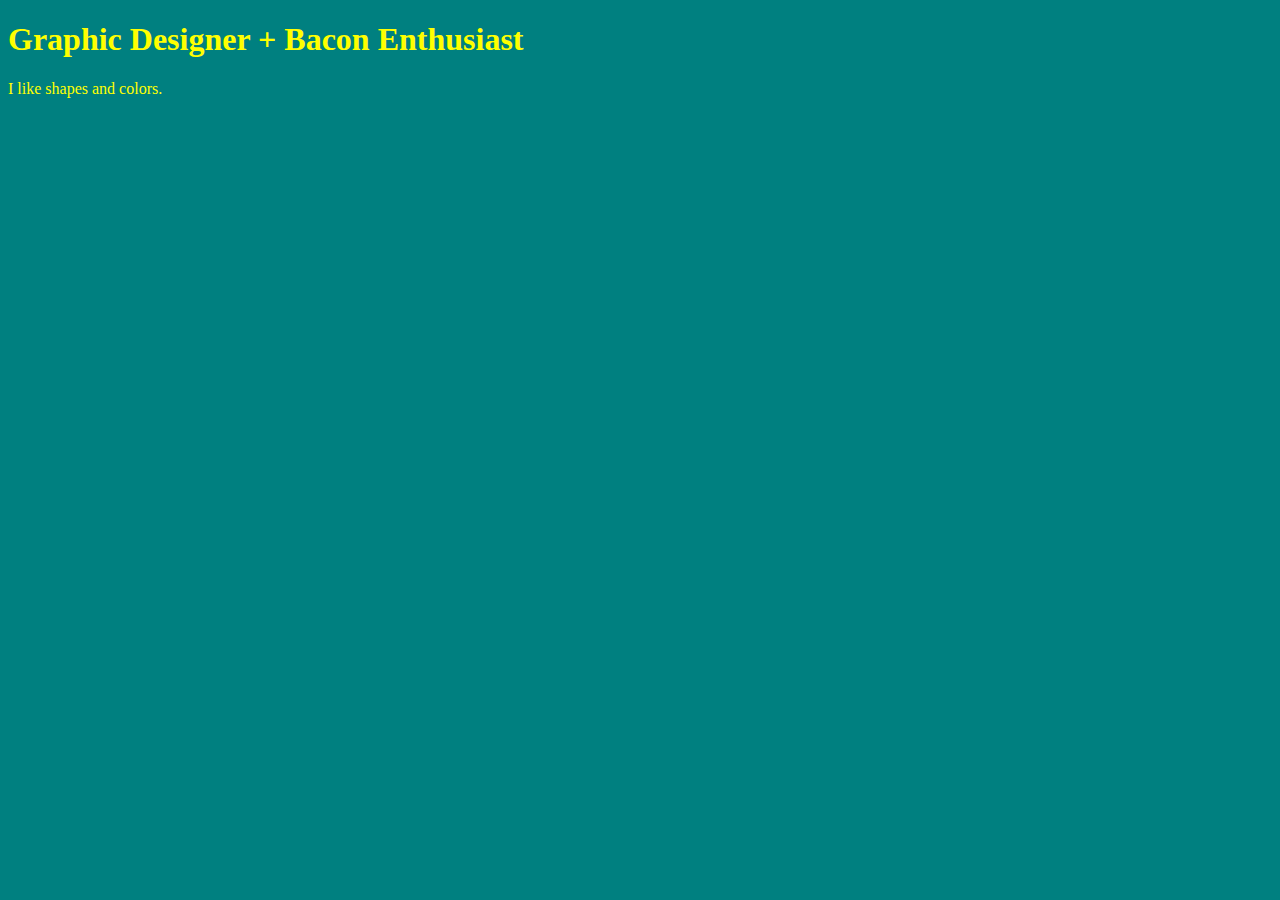
<file: unit_1/index.html>
<!DOCTYPE html>
<html>

<head>
<link rel="stylesheet" type="text/css" href="css/style.css">
	<title>Elizabeth Ashley Sarni</title>
</head>

<body>
	<h1>Graphic Designer + Bacon Enthusiast</h1>
	<p>I like shapes and colors.</p>
</body>

</html>
</file>
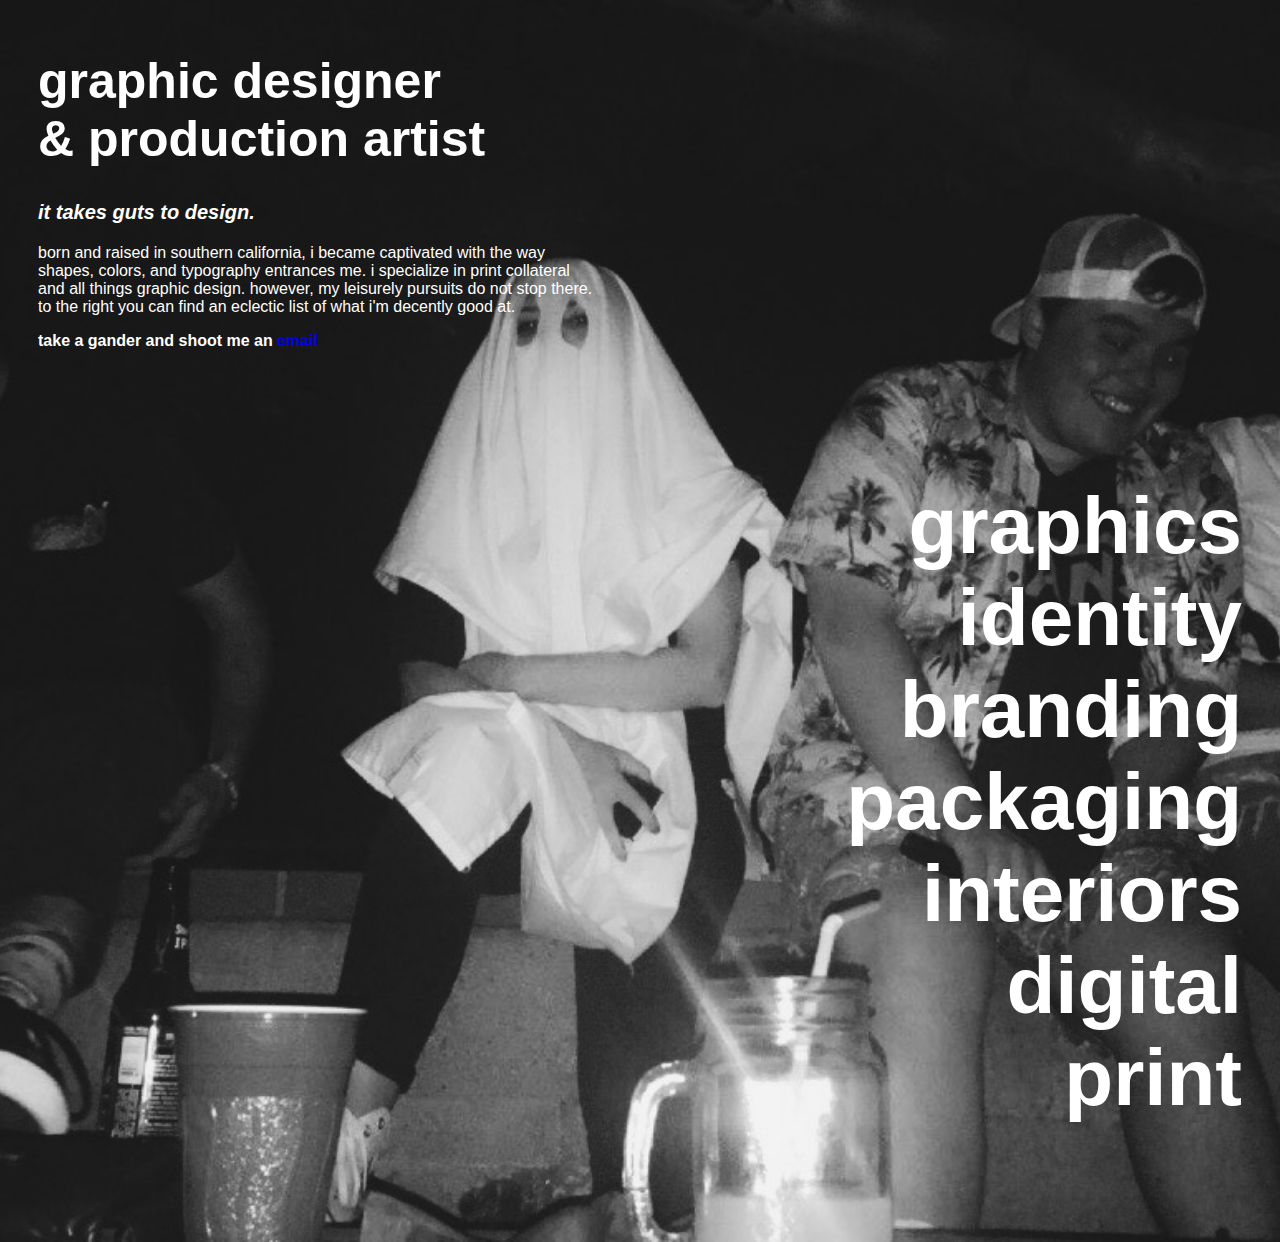
<file: unit_3/index.html>
<!DOCTYPE html>
<html>
<head>
<link rel="stylesheet" href="css/style.css">
	<title>Elizabeth Sarni</title>
</head>
<body>
<h1>GRAPHIC DESIGNER <br> &amp; PRODUCTION ARTIST</h1>
<h2><i>It takes guts to design.</i></h2>

<p class="aboutme">Born and raised in Southern California, I became captivated with the way <br>shapes, colors, and typography entrances me. I specialize in print collateral <br>and all things graphic design. However, my leisurely pursuits do not stop there. <br>To the right you can find an eclectic list of what I'm decently good at. </p>

<p><b>Take a gander and shoot me an <a href="mailto:lizsarni@gmail.com">email</p></b></a>

<ul><b>
<li>graphics<li>
<li>identity</li>
<li>branding</li>
<li>packaging</li>
<li>interiors</li>
<li>digital</li>
<li>print</li>
</ul></b>

</body>
</html>
</file>
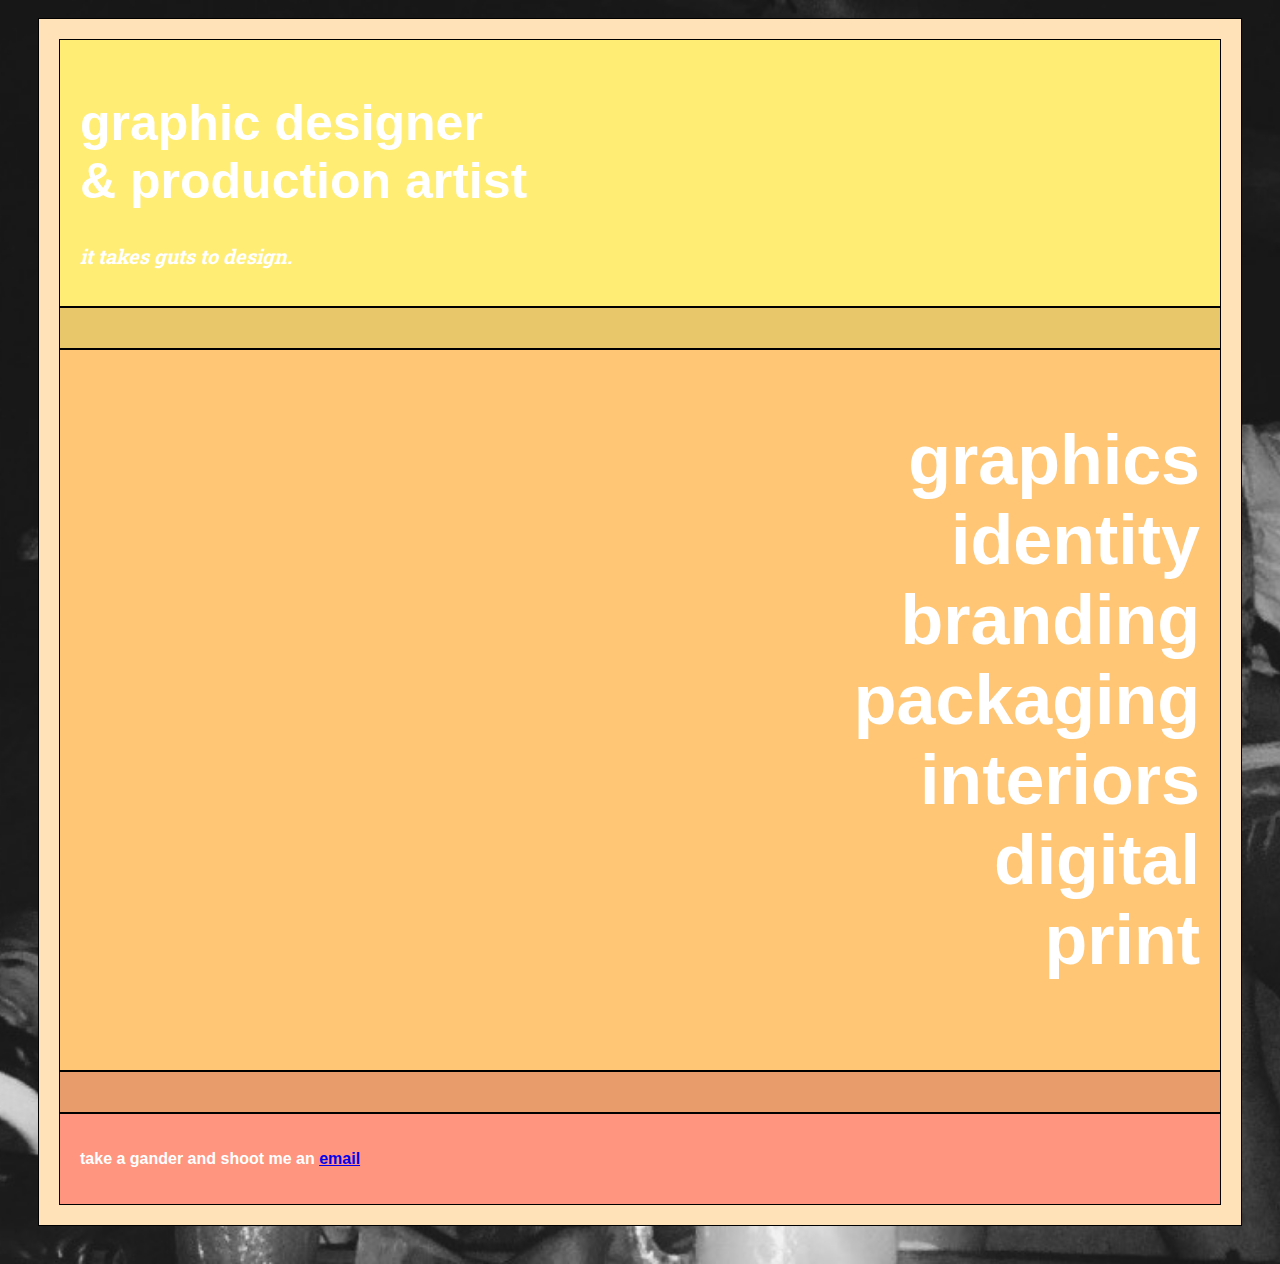
<file: unit_5/index.html>
<!DOCTYPE html>
<html>
<head>
<link rel="stylesheet" href="css/style.css">
	<title>Elizabeth Sarni</title>
</head>

<body>
	<div class="wrapper">
	<header>
		<h1>GRAPHIC DESIGNER <br> &amp; PRODUCTION ARTIST</h1>
		<h2><i>It takes guts to design.</i></h2>
	</header>
<nav>

</nav>

<section id="one">
<aside class="skills">
<ul><b>
<li>graphics<li>
<li>identity</li>
<li>branding</li>
<li>packaging</li>
<li>interiors</li>
<li>digital</li>
<li>print</li>
</ul></b>
</aside>

<article class="description">
</article>

</section>

<footer>
	<p><b>Take a gander and shoot me an <a href="mailto:lizsarni@gmail.com">email</p></b></a>
</footer>
</div>
</body>


</html>
</file>
<file: unit_1/css/style.css>
body {
	background-color: teal;
}

h1, p {
	color: yellow;
}
</file>
<file: unit_3/css/style.css>
body {
	background-image: url('ghost-background.jpg');
	background-repeat: no-repeat;
	background-size: cover;
	background-position: center;
	color: #fff;
	text-transform: lowercase;
	padding-left: 30px;
	padding-right: 30px;
	padding-bottom: 30px;
	padding-top: 10px;
	font-family: Helvetica;
}

h1 {
	font-size: 50px;
	color: white;
}

h2 {
	font-size: 20px;
}


.aboutme {
	text-align: none;
	margin-top: 20px
}

ul {
	margin-top: 130px;
    text-align: right;
    list-style-type: none;
    font-size: 80px;
    font-family: @import url('https://fonts.googleapis.com/css?family=Anton');
}

#contact {
	margin-top: 50px;
	text-align: right;
	font-weight: 300;
}
</file>
<file: unit_5/css/style.css>
@import url('https://fonts.googleapis.com/css?family=Roboto+Slab');

header {
    background-color: #FFED74;
    border: 1px black solid;
    padding: 20px;
}

nav {
    background-color: #E8C66A;
    border: 1px black solid;
    padding: 20px;
}

aside {
    background-color: #FFC675;
    border: 1px black solid;
    padding: 20px;
}

article {
    background-color: #E89C6C;
    border: 1px black solid;
    padding: 20px;
}

footer {
    background-color: #FF957E;
    border: 1px black solid;
    padding: 20px;
}

div {
    background-color: #FFE2B8;
    border: 1px black solid;
    padding: 20px;
}

body {
	background-image: url('ghost-background.jpg');
	background-repeat: no-repeat;
	background-size: cover;
	background-position: center;
	color: #fff;
	text-transform: lowercase;
	padding-left: 30px;
	padding-right: 30px;
	padding-bottom: 30px;
	padding-top: 10px;
	font-family: Helvetica;
}

h1 {
	font-size: 50px;
	color: white;
}

h2 {
	font-family: 'Roboto Slab', serif;
	font-size: 20px;
}

.aboutme {
	text-align: none;
	margin-top: 20px
}

ul {
	margin-top: 50px;
    text-align: right;
    list-style-type: none;
    font-size: 70px;
}

#contact {
	font-family: 'Roboto Slab', serif;
	margin-top: 20px;
	text-align: right;
	font-weight: 300;
}
</file>
